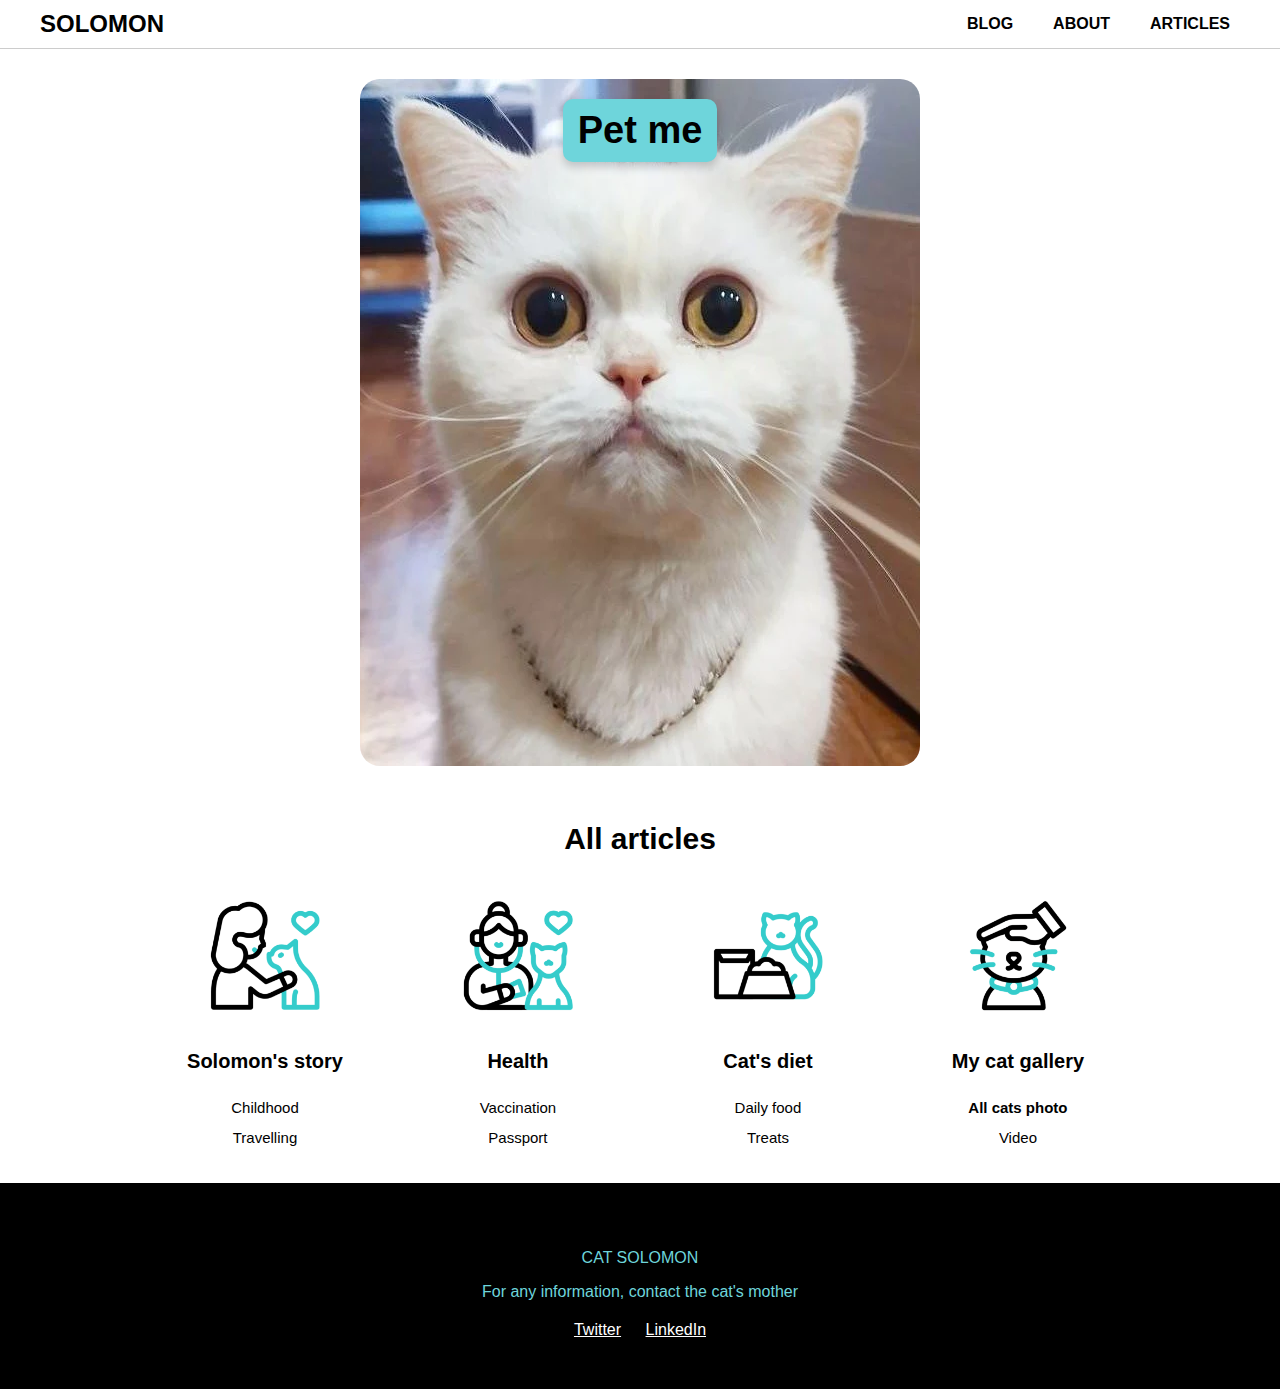
<file: index.html>
<!DOCTYPE html>
<html lang="en">
<head>
    <meta charset="UTF-8">
    <meta name="viewport" content="width=device-width, initial-scale=1.0">
    <title>Solomon blog</title>
    <link rel="stylesheet" href="css/index.css">
</head>
<body>
<header>
    <div class="container">
        <div class="logo" id="catNameLogo">
            SOLOMON
        </div>
        <nav>
            <ul class="menu">
                <li><a href="index.html">BLOG</a></li>
                <li><a href="about.html">ABOUT</a></li>
                <li><a href="#articles">ARTICLES</a></li>
            </ul>
        </nav>
    </div>
</header>
<main>
    <section class="cat">
        <div class="cat-container" id="catContainer">
            <img src="images/index_images/cat.png" alt="Solomon cat" id="catImg">
            <div class="speech-bubble" id="catBubble">Pet me</div>
        </div>
    </section>
    <section class="articles" id="articles">
        <h2>All articles</h2>
        <div class="articles-grid">
            <article>
                <img src="images/index_images/cat_hug.png" alt="Cat Story" id="catHugImg">
                <h3><a href="posts/cat_story.html">Solomon's story</a></h3>
                <ul class="article-list">
                    <li>Childhood</li>
                    <li>Travelling</li>
                </ul>
            </article>
            <article>
                <img src="images/index_images/cat_health.png" alt="Health card" id="catHealthImg">
                <h3><a href="posts/cat_health.html">Health</a></h3>
                <ul class="article-list">
                    <li>Vaccination</li>
                    <li>Passport</li>
                </ul>
            </article>
            <article>
                <img src="images/index_images/cat_diet.png" alt="Cat diet" id="catDietImg">
                <h3><a href="posts/cat_diet.html">Cat's diet</a></h3>
                <ul class="article-list">
                    <li>Daily food</li>
                    <li>Treats</li>
                </ul>
            </article>
            <article>
                <img src="images/index_images/cat_gallery.png" alt="Cat Gallery" id="catGalleryImg">
                <h3><a href="posts/my_cat_gallery.html">My cat gallery</a></h3>
                <ul class="article-list">
                    <li><a href="posts/all_cats_photo.html">All cats photo</a></li>
                    <li>Video</li>
                </ul>
            </article>
        </div>
    </section>
</main>
<footer>
    <div class="container">
        <div class="footer-content">
            <p>CAT SOLOMON</p>
            <p>For any information, contact the cat's mother</p>
            <div class="social-links">
                <a href="#">Twitter</a>
                <a href="#">LinkedIn</a>
            </div>
        </div>
    </div>
</footer>
<script type="module" src="src/index.js"></script>
</body>
</html>
</file>
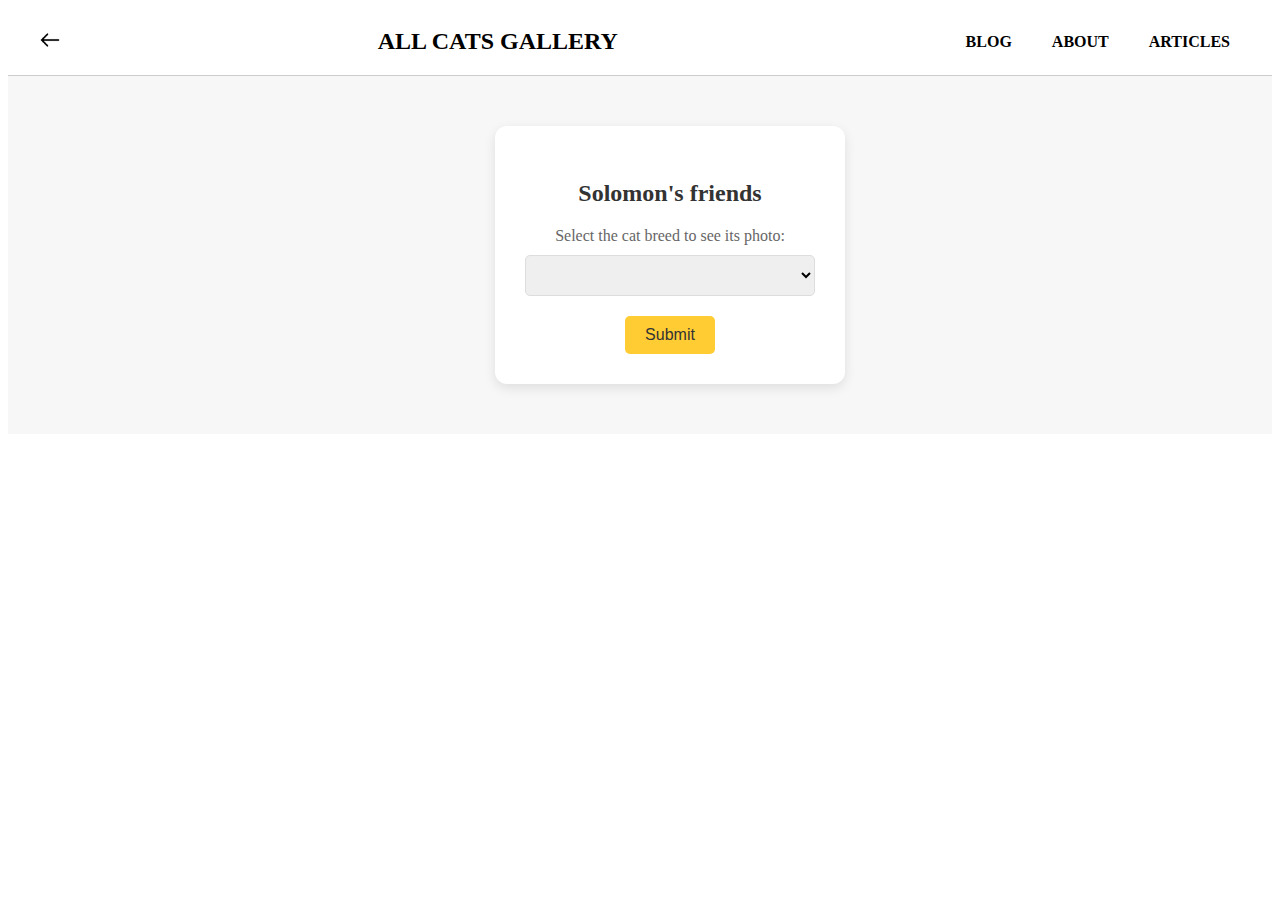
<file: posts/all_cats_photo.html>
<!DOCTYPE html>
<html lang="ru">
<head>
    <meta charset="UTF-8">
    <meta name="viewport" content="width=device-width, initial-scale=1.0">
    <title>Cats Gallery</title>
    <link rel="stylesheet" href="../css/all_cats_photo_style.css">
</head>
<body>
<header>
    <div class="container">
        <a href="../index.html">
            <img src="../images/index_images/back.png" alt="back" height="20px">
        </a>
        <div class="logo">ALL CATS GALLERY</div>
        <nav>
            <ul class="menu">
                <li><a href="index.html">BLOG</a></li>
                <li><a href="about.html">ABOUT</a></li>
                <li><a href="../index.html#articles">ARTICLES</a></li>
            </ul>
        </nav>
    </div>
</header>
<main>
    <section class="friends">
        <div class="friends-container">
            <h3>Solomon's friends</h3>
            <label for="friends">Select the cat breed to see its photo:</label>
            <select id="friends" name="friends"></select>
            <button id="clickBtn" class="button">Submit</button>
        </div>
    </section>
    <div id="popup" class="pop-up hidden">
        <div class="pop-up_content" id="popupContent">
            <div id="imagesContainer"></div>
        </div>
    </div>
</main>
<script type="module" src="../src/all_cats_photo.js"></script>
</body>
</html>
</file>
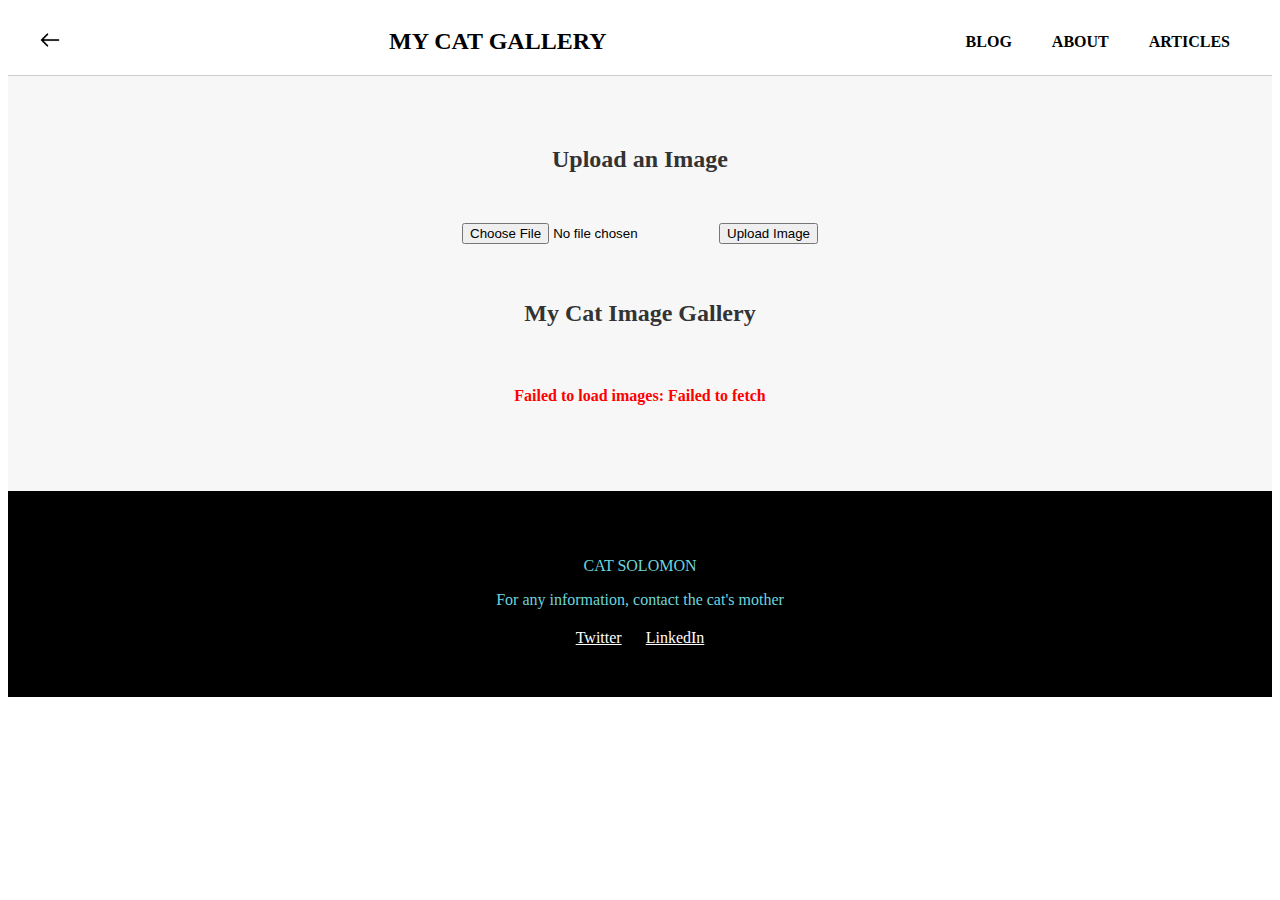
<file: posts/my_cat_gallery.html>
<!DOCTYPE html>
<html lang="en">
<head>
  <meta charset="UTF-8">
  <meta name="viewport" content="width=device-width, initial-scale=1.0">
  <title>Cat Image Gallery</title>
  <link rel="stylesheet" href="../css/my_cat_gallery_style.css">
</head>
<body>
<header>
  <div class="container">
    <a href="../index.html">
      <img src="../images/index_images/back.png" alt="back" height="20px">
    </a>
    <div class="logo">MY CAT GALLERY</div>
    <nav>
      <ul class="menu">
        <li><a href="index.html">BLOG</a></li>
        <li><a href="about.html">ABOUT</a></li>
        <li><a href="../index.html#articles">ARTICLES</a></li>
      </ul>
    </nav>
  </div>
</header>
<main>
<section class="upload-section">
  <h2>Upload an Image</h2>
  <form id="uploadForm">
    <input type="file" id="fileInput" name="fileInput" accept="image/*" required>
    <button type="submit">Upload Image</button>
  </form>
  <p id="uploadMessage" class="upload-message"></p>
</section>

<section class="gallery-section">
  <h2>My Cat Image Gallery</h2>
  <div id="gallery" class="gallery"></div>
  <p id="errorMessage" class="error-message"></p>
</section>
</main>
<footer>
  <div class="container">
    <div class="footer-content">
      <p>CAT SOLOMON</p>
      <p>For any information, contact the cat's mother</p>
      <div class="social-links">
        <a href="#">Twitter</a>
        <a href="#">LinkedIn</a>
      </div>
    </div>
  </div>
</footer>
</body>
<script type="module" src="../src/my_cat_gallery.js"></script>

</html>
</file>
<file: css/index.css>
body {
    margin: 0;
    font-family: Arial, sans-serif;
}

.container {
    max-width: 1200px;
    margin: 0 auto;
    padding: 0 20px;
    display: flex;
    justify-content: space-between;
    align-items: center;
}

header {
    border-bottom: 1px solid #ccc;
    padding: 10px 0;
}

.logo {
    font-size: 24px;
    font-weight: bold;
    cursor: pointer;
}

nav {
    display: flex;
}

.menu {
    list-style: none;
    padding: 0;
    margin: 0;
    display: flex;
    align-items: center;
}

.menu li {
    margin-left: 20px;
}

.menu a {
    text-decoration: none;
    color: #000;
    font-weight: bold;
    padding: 5px 10px;
    border-radius: 3px;
    transition: 0.3s;
}

.menu a:hover {
    background-color: #6ED5DB;
}

.cat {
    text-align: center;
    padding: 30px 0;
}

.cat-container {
    position: relative;
    display: flex;
    justify-content: center;
    align-items: center;
    flex-direction: column;
}

.cat img {
    max-width: 80%;
    height: auto;
    border-radius: 20px;
}

.center-message {
    font-size: 36px;
    margin: 20px 0 10px;
    background: linear-gradient(135deg, #6ED5DB, #67A6E8);
    color: white;
    border: none;
    border-radius: 12px;
    cursor: pointer;
    box-shadow: 0 4px 15px rgba(0, 0, 0, 0.2);
    transition: all 0.3s ease;
    position: absolute;
    padding: 5px;
    z-index: 10000;
    text-align: center;
}

.speech-bubble {
    top: 20px;
    position: absolute;
    background-color: #6ED5DB;
    border-radius: 10px;
    padding: 10px 15px;
    color: #000;
    font-size: 38px;
    font-weight: bold;
    box-shadow: 0px 5px 10px rgba(0, 0, 0, 0.2);
    display: inline-block;
    white-space: nowrap;
    cursor: pointer;
}

.articles {
    text-align: center;
    padding-top: 1px;
}

.articles h2 {
    font-size: 30px;
}

.articles-grid {
    display: flex;
    flex-wrap: nowrap;
    justify-content: center;
    gap: 100px;
}

article {
    margin-bottom: 15px;
    text-align: center;
}

article img {
    width: 150px;
    height: 150px;
    border-radius: 10px;
    object-fit: cover;
}

.articles-grid article h3 {
    font-size: 20px;
    margin-top: 15px;
    transition: 0.3s;
}

.articles-grid h3:hover {
    font-size: 24px;
}

.article-list {
    font-size: 15px;
    margin-top: 15px;
    text-align: center;
    padding-left: 70px;
    line-height: 30px;
    list-style-type: none;
    padding-left: 0;
}

.article-list li {
    transition: 0.3s;
}

.article-list li:hover {
    font-size: 17px;
}

.articles-grid a {
    text-decoration: none;
    color: #000;
    font-weight: bold;
}

footer {
    background-color: #000;
    color: #6ED5DB;
    padding: 50px 0;
    text-align: center;
}

.footer-content {
    max-width: 800px;
    margin: 0 auto;
}

.social-links {
    margin-top: 20px;
}

.social-links a {
    color: #fff;
    margin: 0 10px;
}

.social-links a:hover {
    text-decoration: underline;
}

@media (max-width: 768px) {
    .menu {
        flex-direction: column;
    }

    .menu li {
        margin-left: 0;
        margin-top: 10px;
    }

    .articles-grid {
        flex-direction: column;
        align-items: center;
    }

    article {
        width: 100%;
    }
}
</file>
<file: css/all_cats_photo_style.css>
.container {
    max-width: 1200px;
    margin: 0 auto;
    padding: 0 20px;
    display: flex;
    justify-content: space-between;
    align-items: center;
}

header {
    border-bottom: 1px solid #ccc;
    padding: 20px 0;
}

.logo {
    font-size: 24px;
    font-weight: bold;
}

nav {
    display: flex;
}

.menu {
    list-style: none;
    padding: 0;
    margin: 0;
    display: flex;
    align-items: center;
}

.menu li {
    margin-left: 20px;
}

.menu a {
    text-decoration: none;
    color: #000;
    font-weight: bold;
    padding: 5px 10px;
    border-radius: 3px;
    transition: 0.3s;
}

.menu a:hover {
    background-color: #FFCC33;
}

main {
    display: flex;
    justify-content: center;
    align-items: center;
    padding: 50px 20px;
    background-color: #f7f7f7;
}

.friends-container {
    background: #ffffff;
    padding: 30px;
    border-radius: 12px;
    box-shadow: 0 4px 12px rgba(0, 0, 0, 0.1);
    text-align: center;
    max-width: 500px;
    width: 100%;
}

.friends-container h3 {
    font-size: 24px;
    color: #333;
    margin-bottom: 20px;
}

.friends-container label {
    font-size: 16px;
    color: #666;
    margin-bottom: 10px;
    display: block;
}

#friends {
    width: 100%;
    padding: 10px;
    font-size: 16px;
    border-radius: 5px;
    border: 1px solid #ddd;
    margin-bottom: 20px;
}

.button {
    background-color: #ffcc33;
    color: #333;
    padding: 10px 20px;
    font-size: 16px;
    border: none;
    border-radius: 5px;
    cursor: pointer;
    transition: background-color 0.3s ease;
}

.button:hover {
    background-color: #ffb700;
}

.pop-up {
    background: rgba(0, 0, 0, 0.5);
    position: fixed;
    top: 0;
    left: 0;
    width: 100vw;
    height: 100vh;
    display: flex;
    align-items: center;
    justify-content: center;
}

.pop-up_content {
    background: white;
    border-radius: 8px;
    text-align: center;
    max-width: 90vw;
    max-height: 90vh;
    overflow: hidden;
    padding: 20px;
}

#imagesContainer {
    display: flex;
    align-items: center;
    justify-content: center;
    width: 100%;
    height: 100%;
}

#imagesContainer img {
    max-width: 100%;
    max-height: 80vh;
    width: auto;
    height: auto;
    object-fit: contain;
    border-radius: 8px;
}


.hidden {
    display: none;
}

@media (max-width: 768px) {
    .menu {
        flex-direction: column;
    }

    .menu li {
        margin-left: 0;
        margin-top: 10px;
    }

    .articles-grid {
        flex-direction: column;
        align-items: center;
    }

    article {
        width: 100%;
    }
}
</file>
<file: css/my_cat_gallery_style.css>
.container {
    max-width: 1200px;
    margin: 0 auto;
    padding: 0 20px;
    display: flex;
    justify-content: space-between;
    align-items: center;
}

header {
    border-bottom: 1px solid #ccc;
    padding: 20px 0;
}

.logo {
    font-size: 24px;
    font-weight: bold;
}

nav {
    display: flex;
}

.menu {
    list-style: none;
    padding: 0;
    margin: 0;
    display: flex;
    align-items: center;
}

.menu li {
    margin-left: 20px;
}

.menu a {
    text-decoration: none;
    color: #000;
    font-weight: bold;
    padding: 5px 10px;
    border-radius: 3px;
    transition: 0.3s;
}

.menu a:hover {
    background-color: #FFCC33;
}

main {
    display: flex;
    flex-direction: column;
    align-items: center;
    padding: 50px 20px;
    background-color: #f7f7f7;
}

.upload-section, .gallery-section {
    width: 100%;
    max-width: 800px;
    text-align: center;
    margin-bottom: 20px;
}

h2 {
    color: #333;
    margin-bottom: 50px;
}

.upload-message, .error-message {
    color: red;
    font-weight: bold;
    margin-top: 10px;
}

.gallery {
    display: grid;
    grid-template-columns: repeat(auto-fit, minmax(150px, 1fr));
    gap: 15px;
    margin-top: 20px;
}

.gallery img {
    width: 100%;
    height: auto;
    border-radius: 8px;
    box-shadow: 0 4px 8px rgba(0, 0, 0, 0.1);
    transition: transform 0.3s;
}

.gallery img:hover {
    transform: scale(1.05);
}

footer {
    background-color: #000;
    color: #6ED5DB;
    padding: 50px 0;
    text-align: center;
}

.footer-content {
    max-width: 800px;
    margin: 0 auto;
}

.social-links {
    margin-top: 20px;
}

.social-links a {
    color: #fff;
    margin: 0 10px;
}

.social-links a:hover {
    text-decoration: underline;
}
</file>
